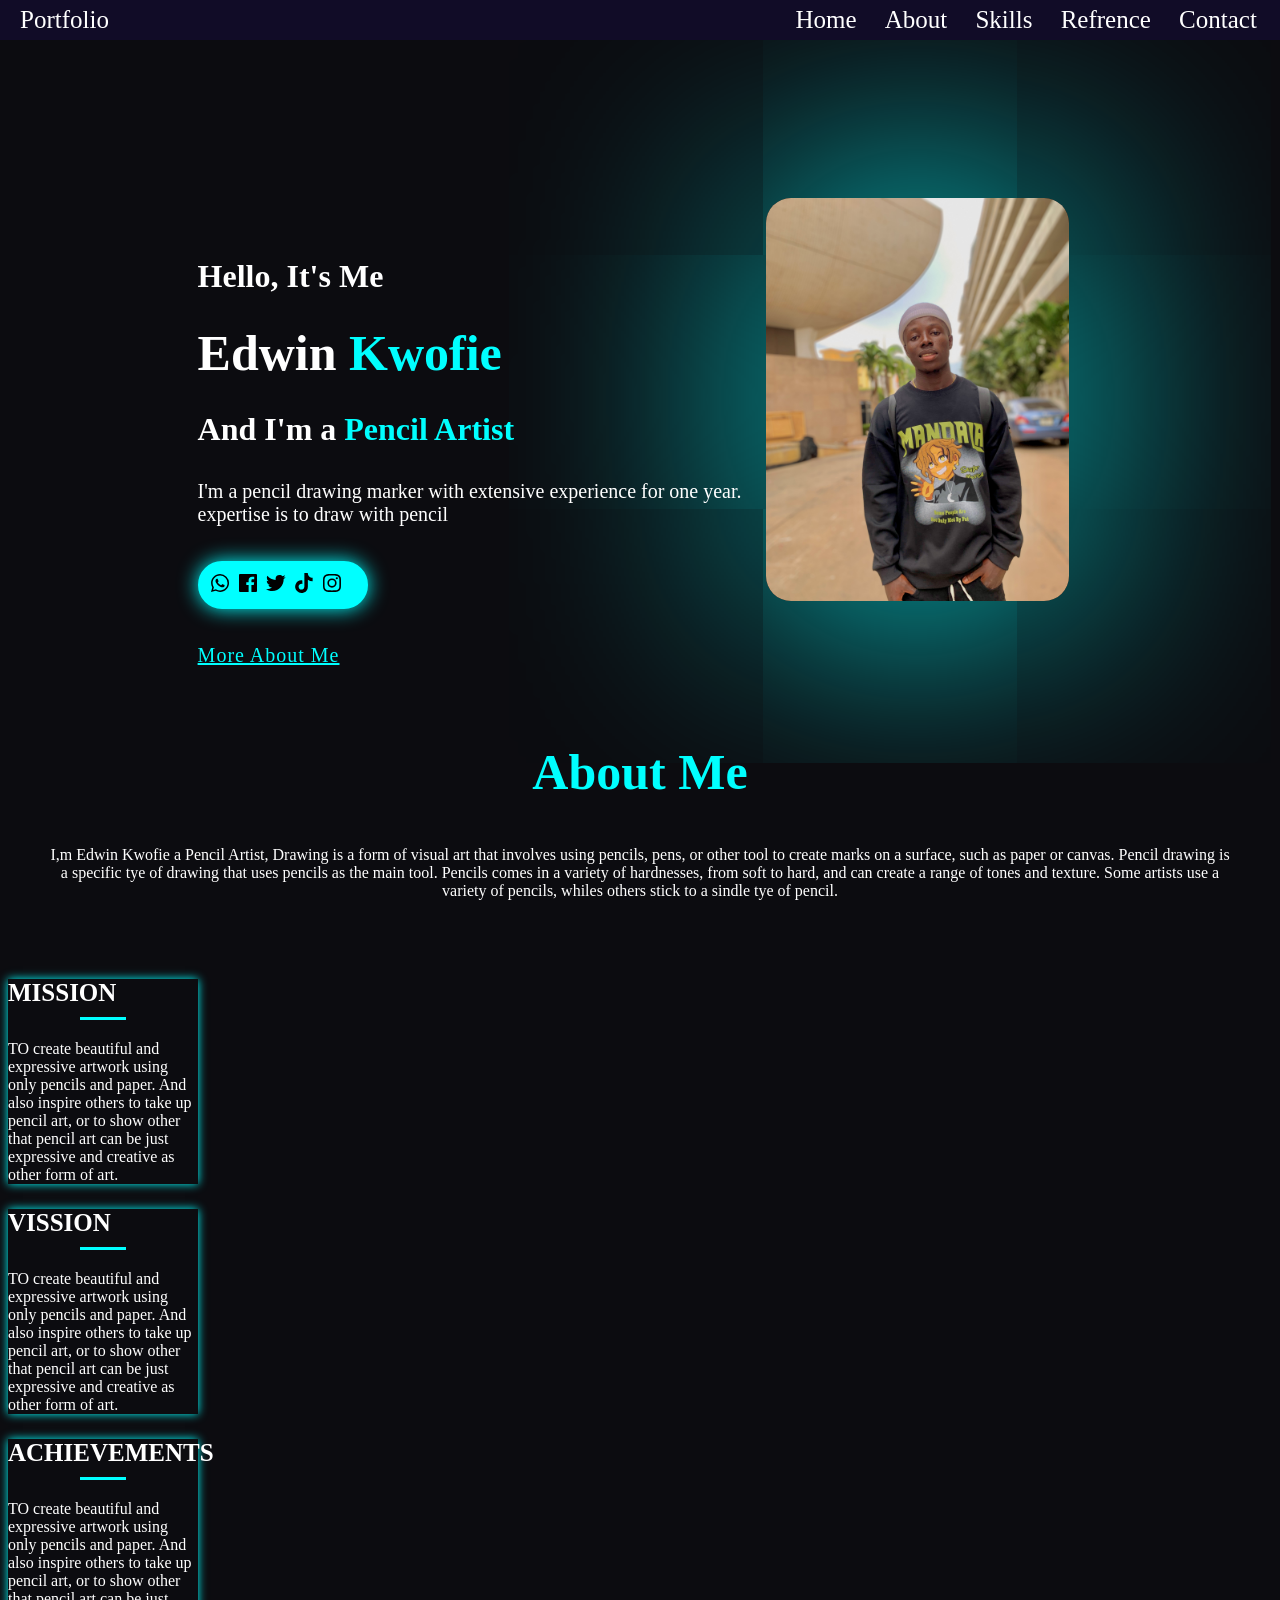
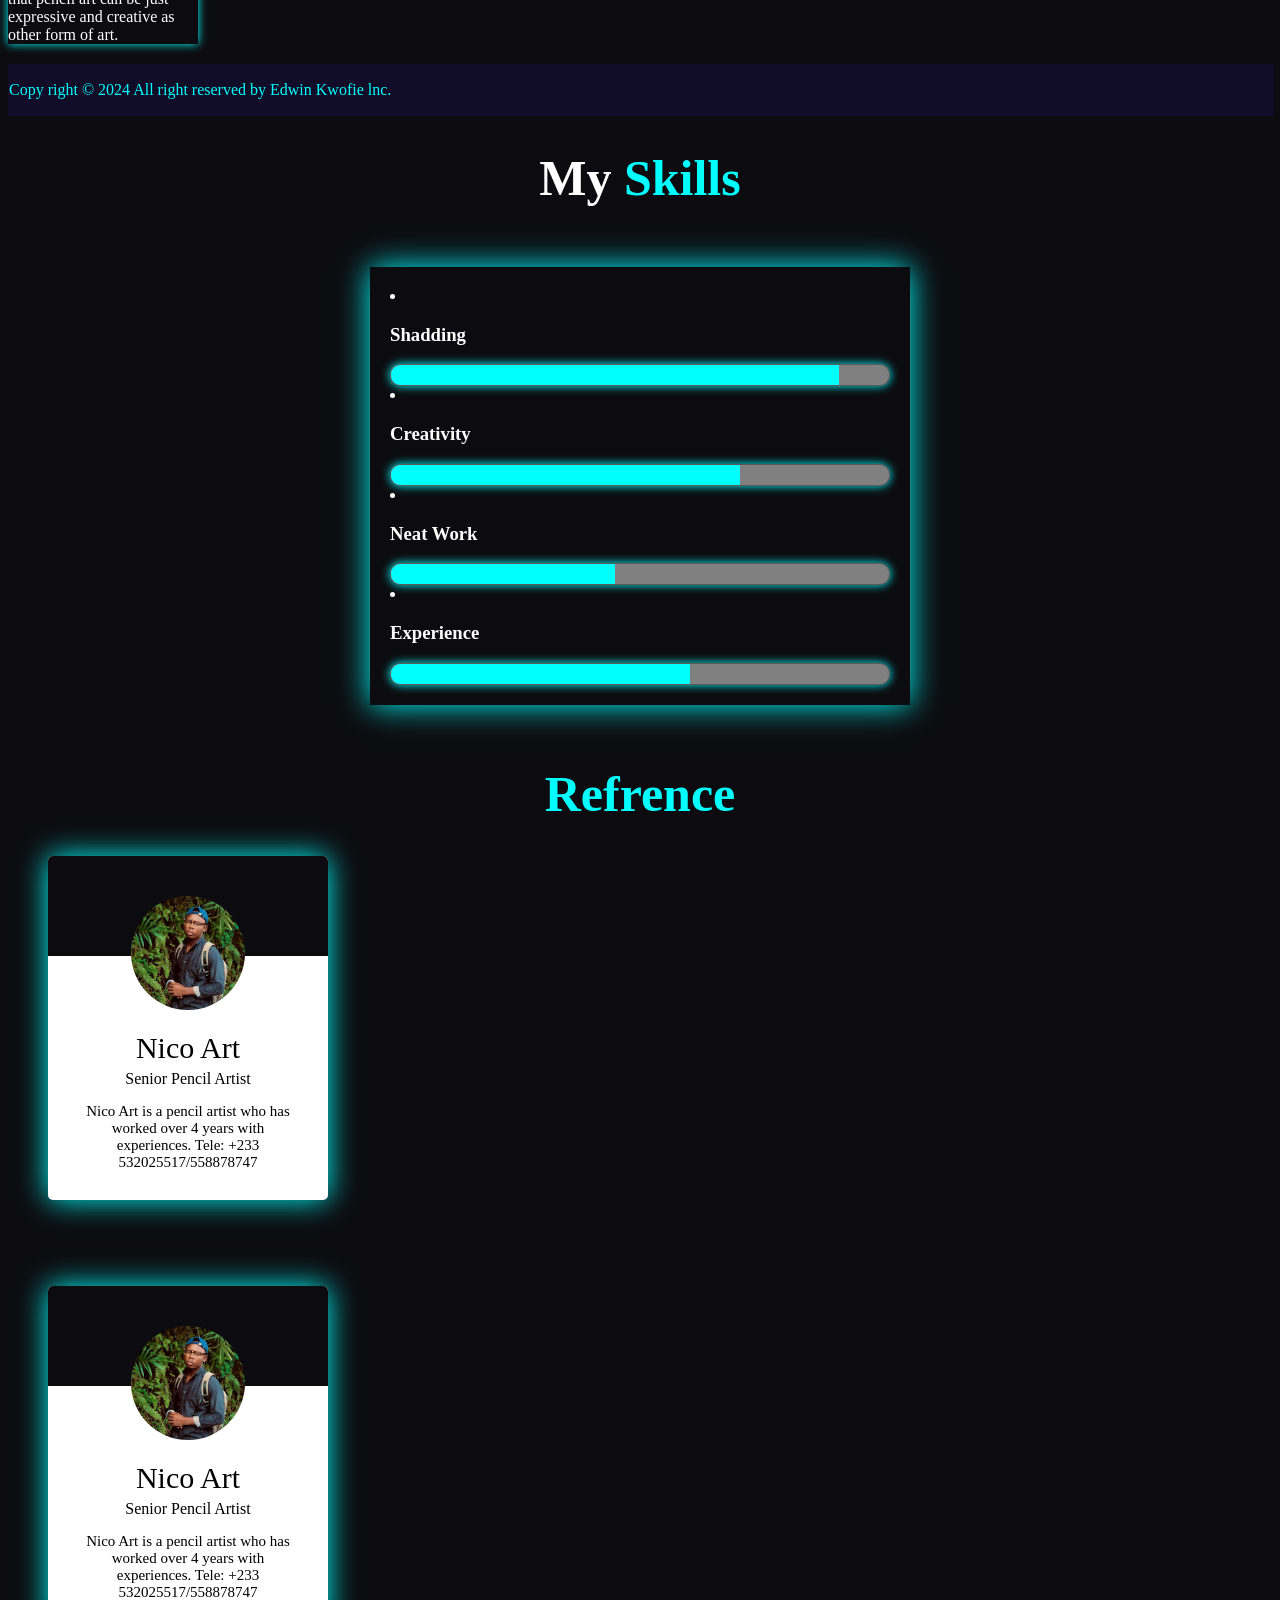
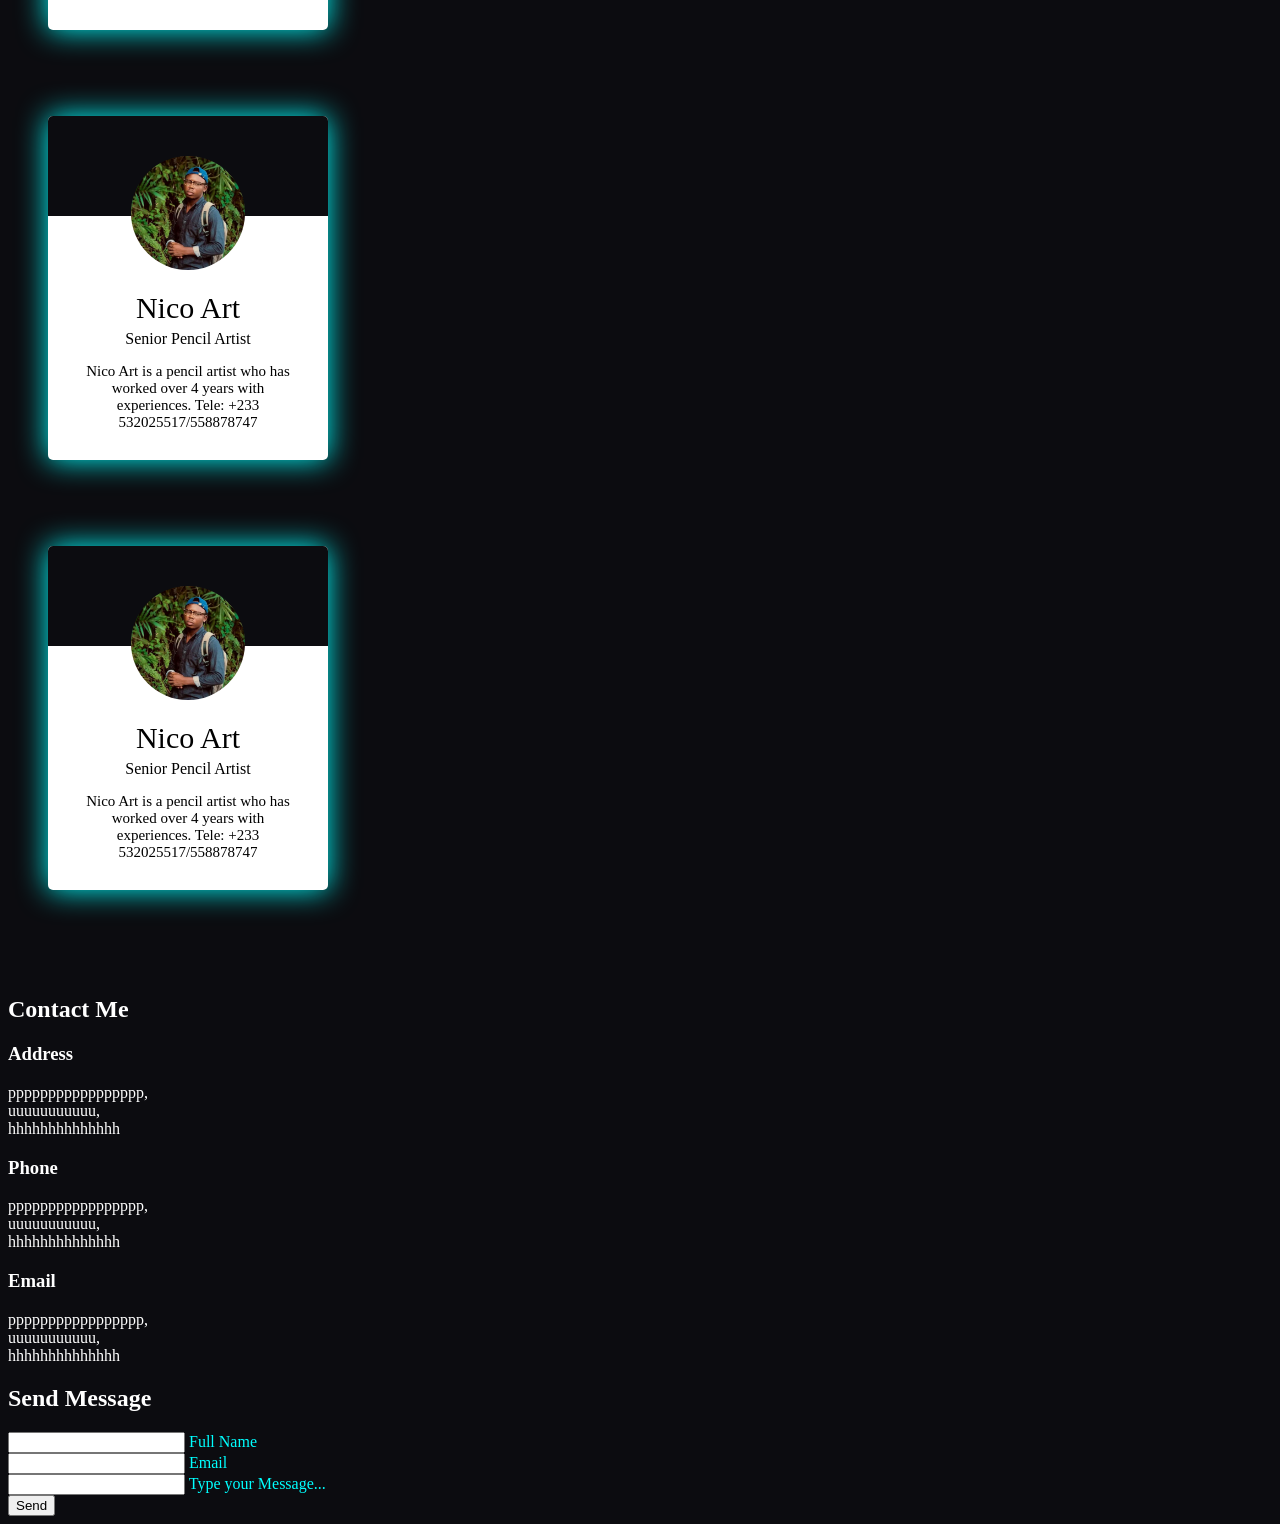
<file: index.html>
<!DOCTYPE html>
<html lang="en">
<head>
    <meta charset="UTF-8">
    <meta http-equiv="X-UA-Compatible" content="IE=edge">
    <meta name="viewport" content="width=device-width, initial-scale=1.0">
    <title>Kofi</title>
        <link rel="stylesheet" href="kofi.css">
</head>
<body>
    <img class="picture" src="the.jpg.JPG">
    <header class="header">
        <a href="*" class="logo">Portfolio</a>

        <nav class="navtor"> 
            <a href="#" >Home</a>
            <a href="*" >About</a>
            <a href="*" >Skills</a>
            <a href="*" >Refrence</a>
            <a href="*" >Contact</a>
        </nav>
    </header>
    <section class="home">
        <div class="ict">
            <h3>Hello, It's Me</h3>
            <h1>Edwin <span>Kwofie</span></h1>
            <h3>And I'm a <span>Pencil Artist</span></h3>
            <p>I'm a pencil drawing marker with extensive experience for one year.
                <br>expertise is to draw with pencil</p>
            <div class="home-scl">
                <a href="*"><img src="bxl-whatsapp.svg"></a>
                <a href="*"><img src="bxl-facebook-square.svg"></a>
                <a href="*">
                    <img src="bxl-twitter.svg"></a>
                <a href="*"><img src="bxl-tiktok.svg"></a>
                <a href="*"><img src="bxl-instagram.svg"></a>        
            </div>  
            <a href="*" class="box">More About Me</a>
        </div>
    </section>

    <section class="about" id="about">
        <div class="about-1">
             <h1>About Me</h1>
              <p>I,m Edwin Kwofie a Pencil Artist, Drawing is a form of visual art that involves using pencils, pens, or other tool to create
                 marks on a surface, such as paper or canvas. Pencil drawing is a specific tye of drawing that uses pencils as the main tool.
                  Pencils comes in a variety of hardnesses, from soft to hard, and can create a range of tones and texture. Some artists use 
                  a variety of pencils, whiles others stick to a sindle tye of pencil. </p>
        </div> 
        <div class="about-2">
            <div class="content-box-lg">
                <div class="container">
                    <div class="row">
                        <div class="col-md-4">
                            <div class="about-item text-center">
                                <i class="fa fa-book"></i>
                                <h3>MISSION</h3>
                                <hr>
                                <p>TO create beautiful and expressive artwork using only pencils and paper. And also inspire others to take up 
                                    pencil art, or to show other that pencil art can be just expressive and creative as other form of art. </p>
                            </div>

                        </div>
                        <div class="col-md-4">
                            <div class="about-item text-center">
                                <i class="fa fa-globe"></i>
                                <h3>VISSION</h3>
                                <hr>
                                <p>TO create beautiful and expressive artwork using only pencils and paper. And also inspire others to take up 
                                    pencil art, or to show other that pencil art can be just expressive and creative as other form of art. </p>
                            </div>
                            <div class="col-md-4">
                                <div class="about-item text-center">
                                    <i class="fa fa-PENCIL"></i>
                                    <h3>ACHIEVEMENTS</h3>
                                    <hr>
                                    <p>TO create beautiful and expressive artwork using only pencils and paper. And also inspire others to take up 
                                        pencil art, or to show other that pencil art can be just expressive and creative as other form of art. </p>
                                </div>
    
                            </div>

                        </div>
                    </div>
                </div>
            </div>
        </div>  


    </section>
    <footer class="text center">
        <p>Copy right &copy; 2024 All right reserved by Edwin Kwofie lnc.</p>
    </footer>
    <h1 class="me">My<span> Skills</span></h1>

    <div class="skills">
       <li><h3>Shadding</h3>
           <span class="bar"><span class="Shadding"></span></span>
        <li><h3>Creativity</h3>
            <span class="bar"><span class="Creativity"></span></span>
        <li><h3>Neat Work</h3>
            <span class="bar"><span class="Neat-Work"></span></span>
        <li><h3>Experience</h3>
            <span class="bar"><span class="Experience"></span></span>

       </li>
    </div>

<h1 class="is">Refrence</h1>
<div class="section">
 <div class="Refrence-p">
    <div class="Refrence">
        <div class="front-face">
            <div class="cover">
                <img class="profile-pic" src="nico.jpg.JPG"
                class="profile">
            </div>
            <div class="name">Nico Art</div>
            <div class="tag">Senior Pencil Artist</div>
            <p class="pp">Nico Art is a pencil artist who has 
               worked over 4 years with experiences. 
               Tele: +233 532025517/558878747
            </p>
        </div>
    </div>
    <div class="Refrence">
        <div class="front-face">
            <div class="cover">
                <img class="profile-pic" src="nico.jpg.JPG"
                class="profile">
            </div>
            <div class="name">Nico Art</div>
            <div class="tag">Senior Pencil Artist</div>
            <p class="pp">Nico Art is a pencil artist who has 
               worked over 4 years with experiences. 
               Tele: +233 532025517/558878747
            </p>
        </div>
    </div>
    <div class="Refrence">
        <div class="front-face">
            <div class="cover">
                <img class="profile-pic" src="nico.jpg.JPG"
                class="profile">
            </div>
            <div class="name">Nico Art</div>
            <div class="tag">Senior Pencil Artist</div>
            <p class="pp">Nico Art is a pencil artist who has 
               worked over 4 years with experiences. 
               Tele: +233 532025517/558878747
            </p>
        </div>
    </div>
    <div class="Refrence">
        <div class="front-face">
            <div class="cover">
                <img class="profile-pic" src="nico.jpg.JPG"
                class="profile">
            </div>
            <div class="name">Nico Art</div>
            <div class="tag">Senior Pencil Artist</div>
            <p class="pp">Nico Art is a pencil artist who has 
               worked over 4 years with experiences. 
               Tele: +233 532025517/558878747
            </p>
        </div>
    </div>
 </div> 
</div>   
<section class="contact-c">
    <div class="content-c">
        <h1>Contact Me</h1>
    </div>
    <div class="c">
        <div class="contactinfo">
            <div class="b">
                <div class="icon"></div>
                <div class="text">
                    <h3>Address</h3>
                    <p>ppppppppppppppppp,<br>uuuuuuuuuuu,<br>hhhhhhhhhhhhhh</p>
                </div>
            </div>
            <div class="b">
                <div class="icon"></div>
                <div class="text">
                    <h3>Phone</h3>
                    <p>ppppppppppppppppp,<br>uuuuuuuuuuu,<br>hhhhhhhhhhhhhh</p>
                </div>
            </div>
            <div class="b">
                <div class="icon"></div>
                <div class="text">
                    <h3>Email</h3>
                    <p>ppppppppppppppppp,<br>uuuuuuuuuuu,<br>hhhhhhhhhhhhhh</p>
                </div>
            </div>
        </div>
        <div class="contactForm">
            <form>
                <h2>Send Message</h2>
                <div class="ib">
                    <input type="text" name="" required="required">
                    <span>Full Name</span>
                </div>
                <div class="ib">
                    <input type="text" name="" required="required">
                    <span>Email</span>
                </div>   
                <div class="ib">
                    <input type="text" name="" required="required">
                    <span>Type your Message...</span>
                </div> <div class="ib">
                    <input type="submit" name="" value="Send">
                </div>
            </form>
        </div>
    </div>      
</section>
</body>
</html
</file>
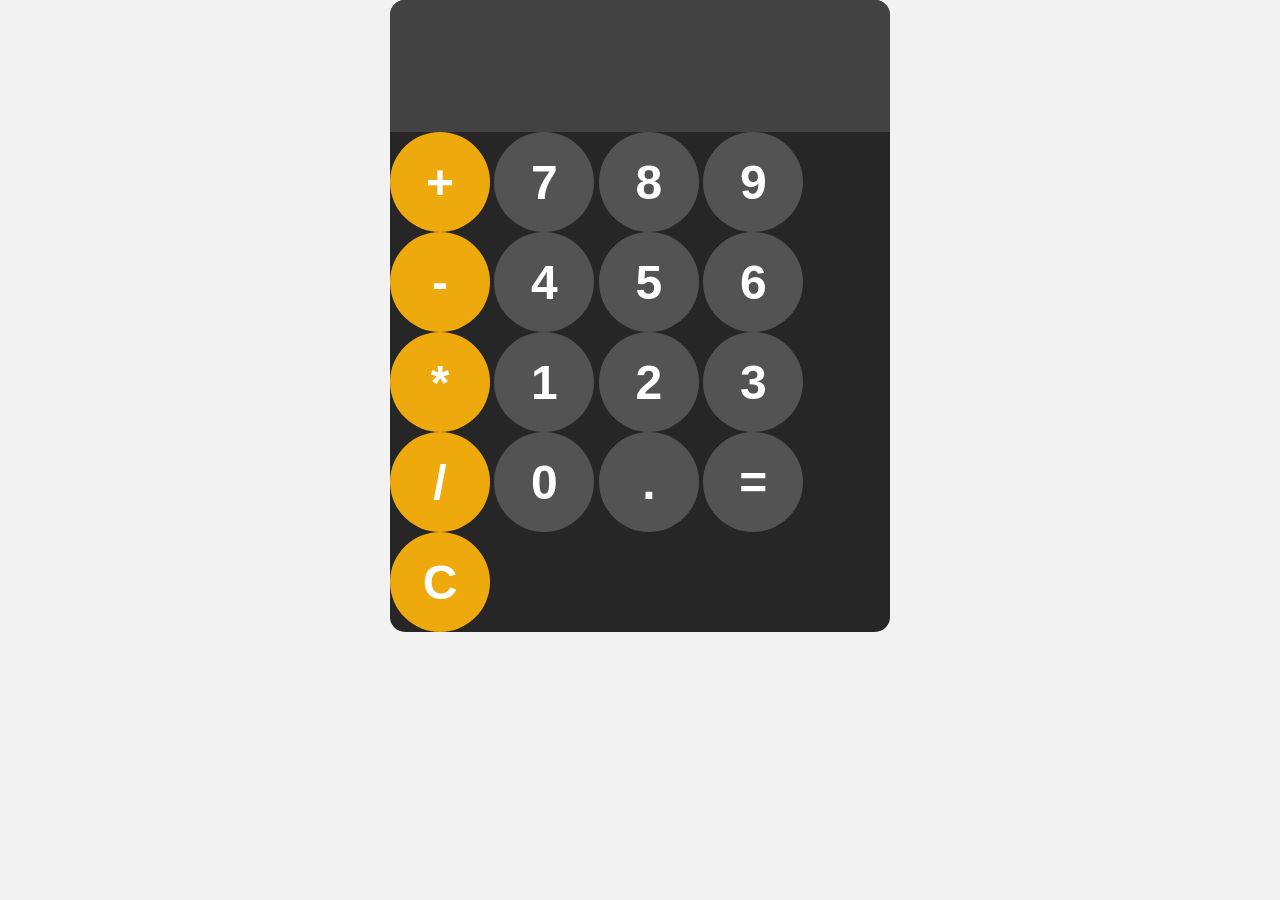
<file: cal.html>
<!DOCTYPE html>
<html lang="en">
<head>
    <meta charset="UTF-8">
    <meta http-equiv="X-UA-Compatible" content="IE=edge">
    <meta name="viewport" content="width=device-width, initial-scale=1.0">
    <title>Document</title>
    <link rel="stylesheet" href="cal.css">
</head>
<body>
    <div id="calculator">
        <input id="display" readonly>
        <button onclick="appendToDisplay('+')" class="operator-btn">+</button>
        <button onclick="appendToDisplay('7')">7</button>
        <button onclick="appendToDisplay('8')">8</button>
        <button onclick="appendToDisplay('9')">9</button>
        <button onclick="appendToDisplay('-')"class="operator-btn">-</button>
        <button onclick="appendToDisplay('4')">4</button>
        <button onclick="appendToDisplay('5')">5</button>
        <button onclick="appendToDisplay('6')">6</button>
        <button onclick="appendToDisplay('*')"class="operator-btn">*</button>
        <button onclick="appendToDisplay('1')">1</button>
        <button onclick="appendToDisplay('2')">2</button>
        <button onclick="appendToDisplay('3')">3</button>
        <button onclick="appendToDisplay('/')"class="operator-btn">/</button>
        <button onclick="appendToDisplay('0')">0</button>
        <button onclick="appendToDisplay('.')">.</button>
        <button onclick="calculate()">=</button>
        <button onclick="clearDisplay()"class="operator-btn">C</button>

        <script src="cal.js"></script>
    </div>
</body>
</html>
</file>
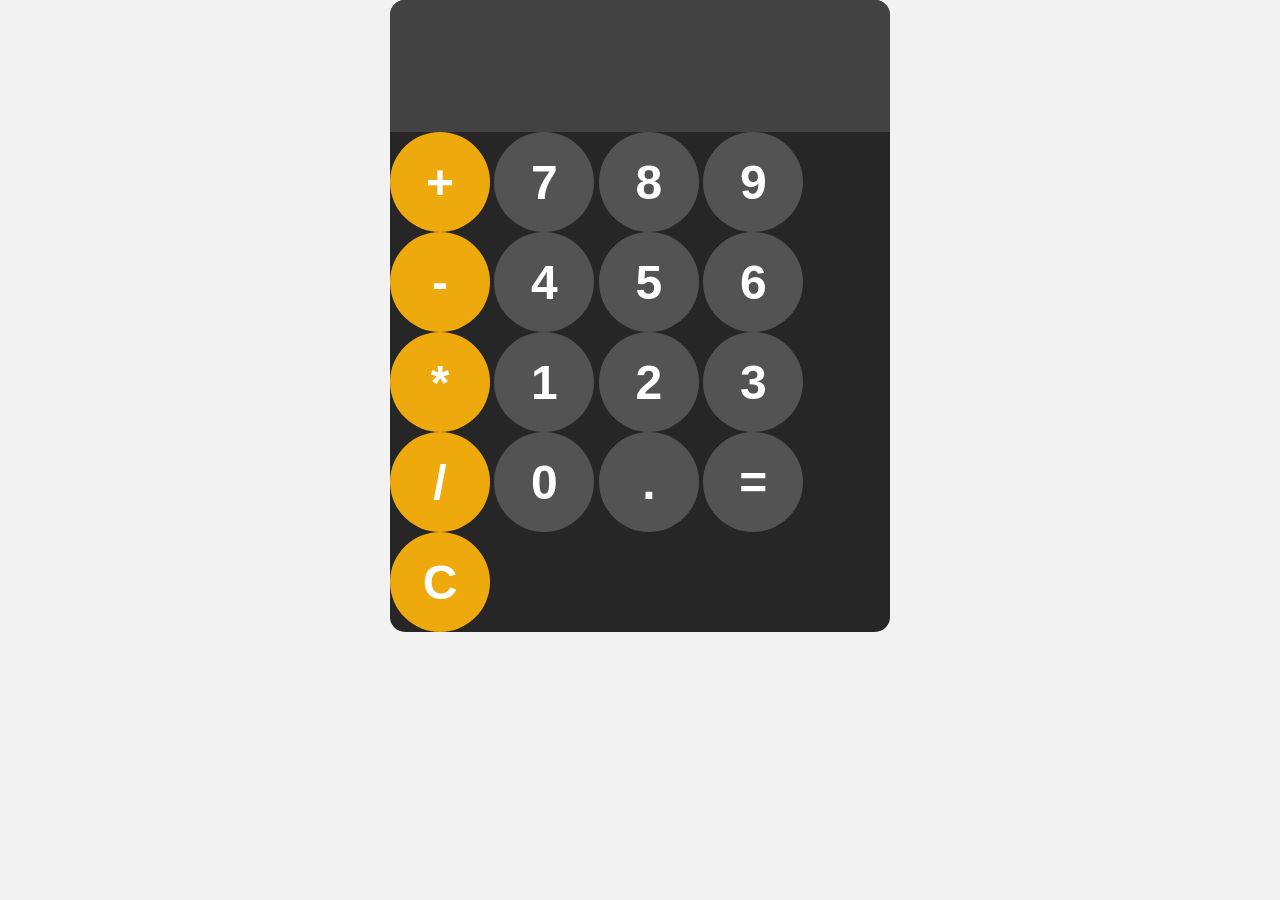
<file: calculator.html>
<!DOCTYPE html>
<html lang="en">
<head>
    <meta charset="UTF-8">
    <meta http-equiv="X-UA-Compatible" content="IE=edge">
    <meta name="viewport" content="width=device-width, initial-scale=1.0">
    <title>Document</title>
    <link rel="stylesheet" href="calculator.css">
</head>
<body>
    <div id="calculator">
        <input id="display" readonly>
        <button onclick="appendToDisplay('+')" class="operator-btn">+</button>
        <button onclick="appendToDisplay('7')">7</button>
        <button onclick="appendToDisplay('8')">8</button>
        <button onclick="appendToDisplay('9')">9</button>
        <button onclick="appendToDisplay('-')"class="operator-btn">-</button>
        <button onclick="appendToDisplay('4')">4</button>
        <button onclick="appendToDisplay('5')">5</button>
        <button onclick="appendToDisplay('6')">6</button>
        <button onclick="appendToDisplay('*')"class="operator-btn">*</button>
        <button onclick="appendToDisplay('1')">1</button>
        <button onclick="appendToDisplay('2')">2</button>
        <button onclick="appendToDisplay('3')">3</button>
        <button onclick="appendToDisplay('/')"class="operator-btn">/</button>
        <button onclick="appendToDisplay('0')">0</button>
        <button onclick="appendToDisplay('.')">.</button>
        <button onclick="calculate()">=</button>
        <button onclick="clearDisplay()"class="operator-btn">C</button>

        <script src="index.js"></script>
    </div>
</body>
</html>
</file>
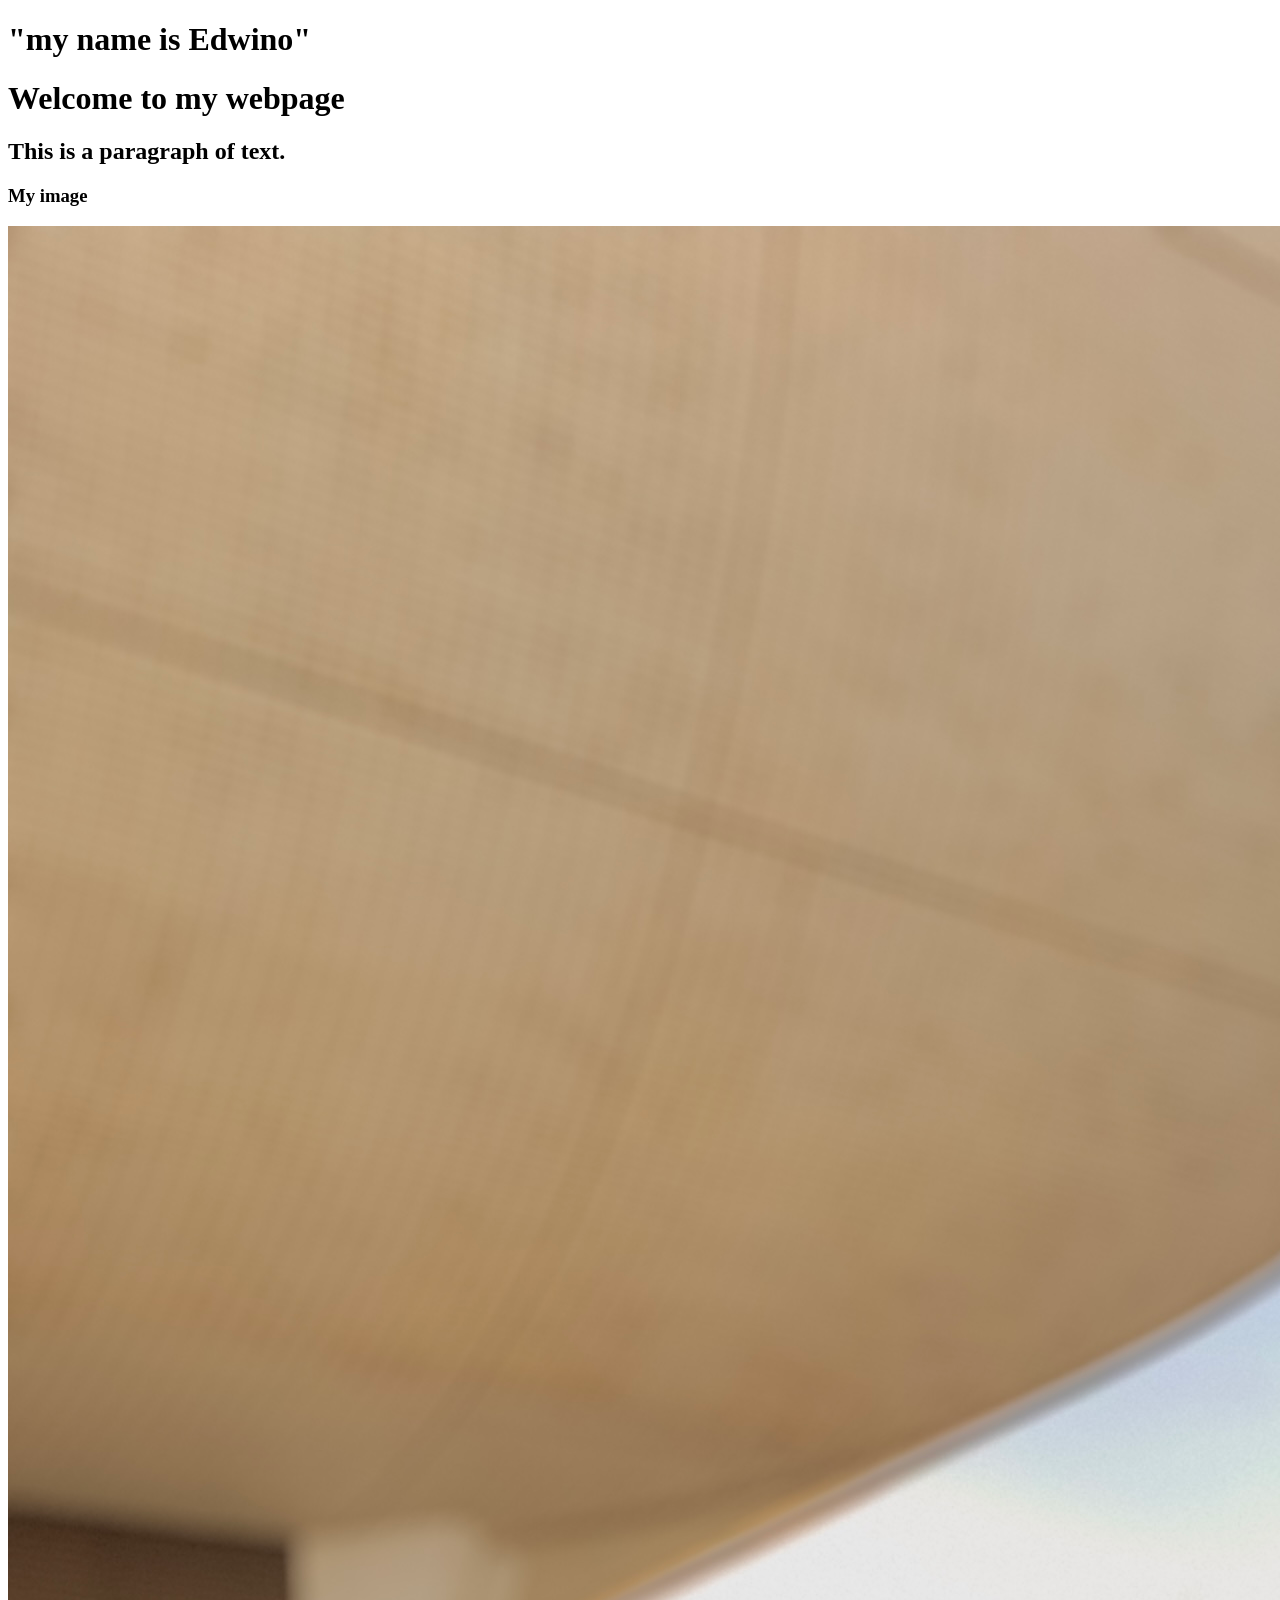
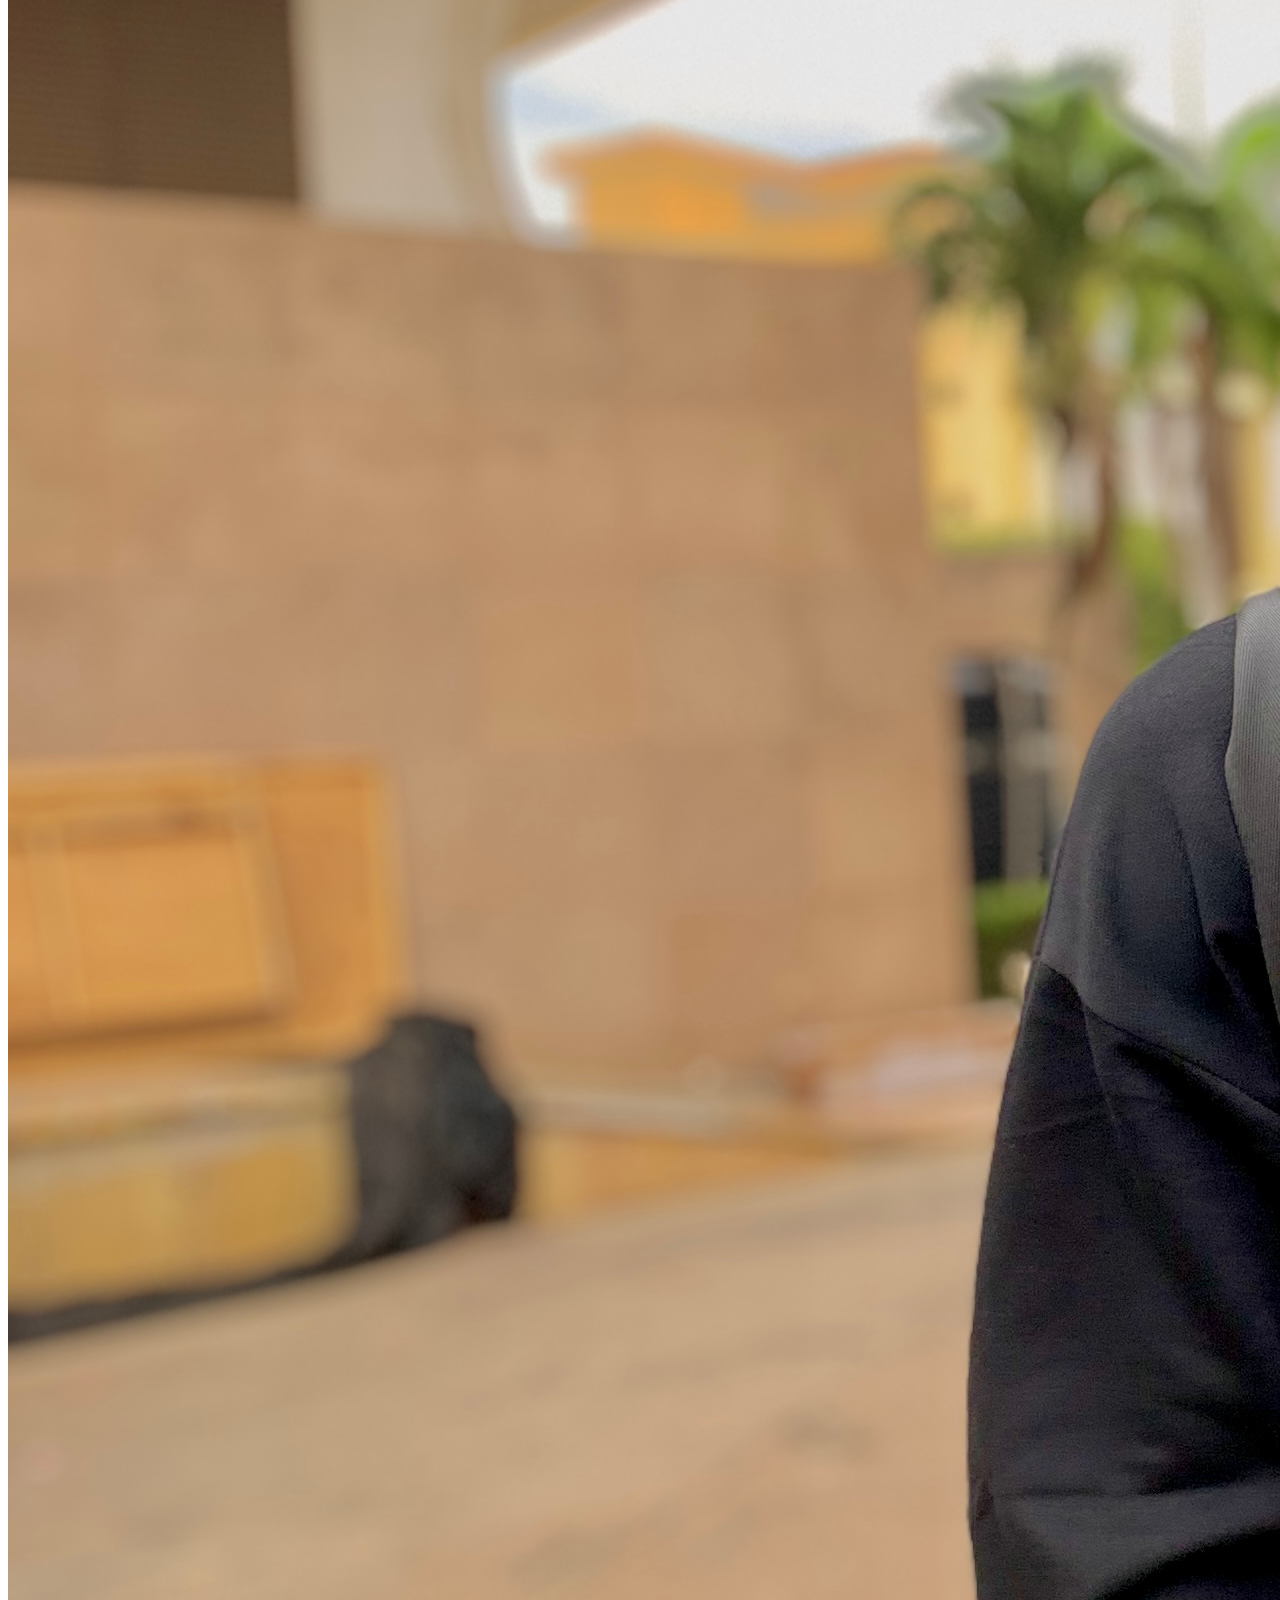
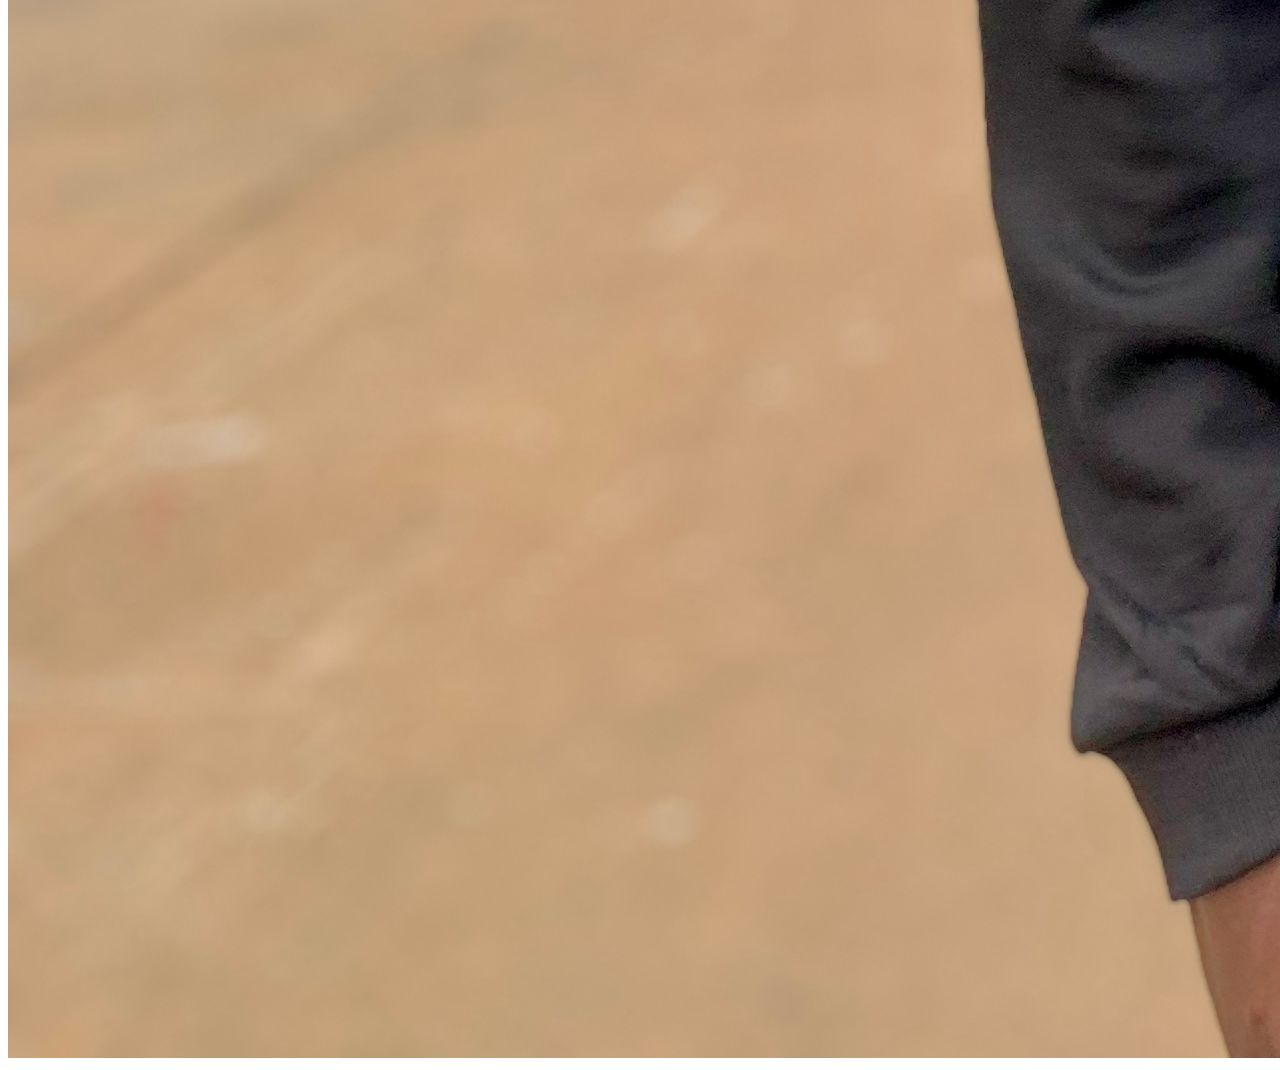
<file: Edirich.html>
<!DOCTYPE html>
    <h1>"my name is Edwino"</h1>
    <meta http-equiv="21 years old" content="from Tarkwa">
    <meta name="viewport" content="width=device-width, initial-scale=1.0">
    <title>Document</title>
</head>
<body>
    <h1>Welcome to my webpage</h1>
    <h2>This is a paragraph of text.</h2>
    <h3>My image</h3>
    <img src="the.jpg.JPG">
</body>
</html>
</file>
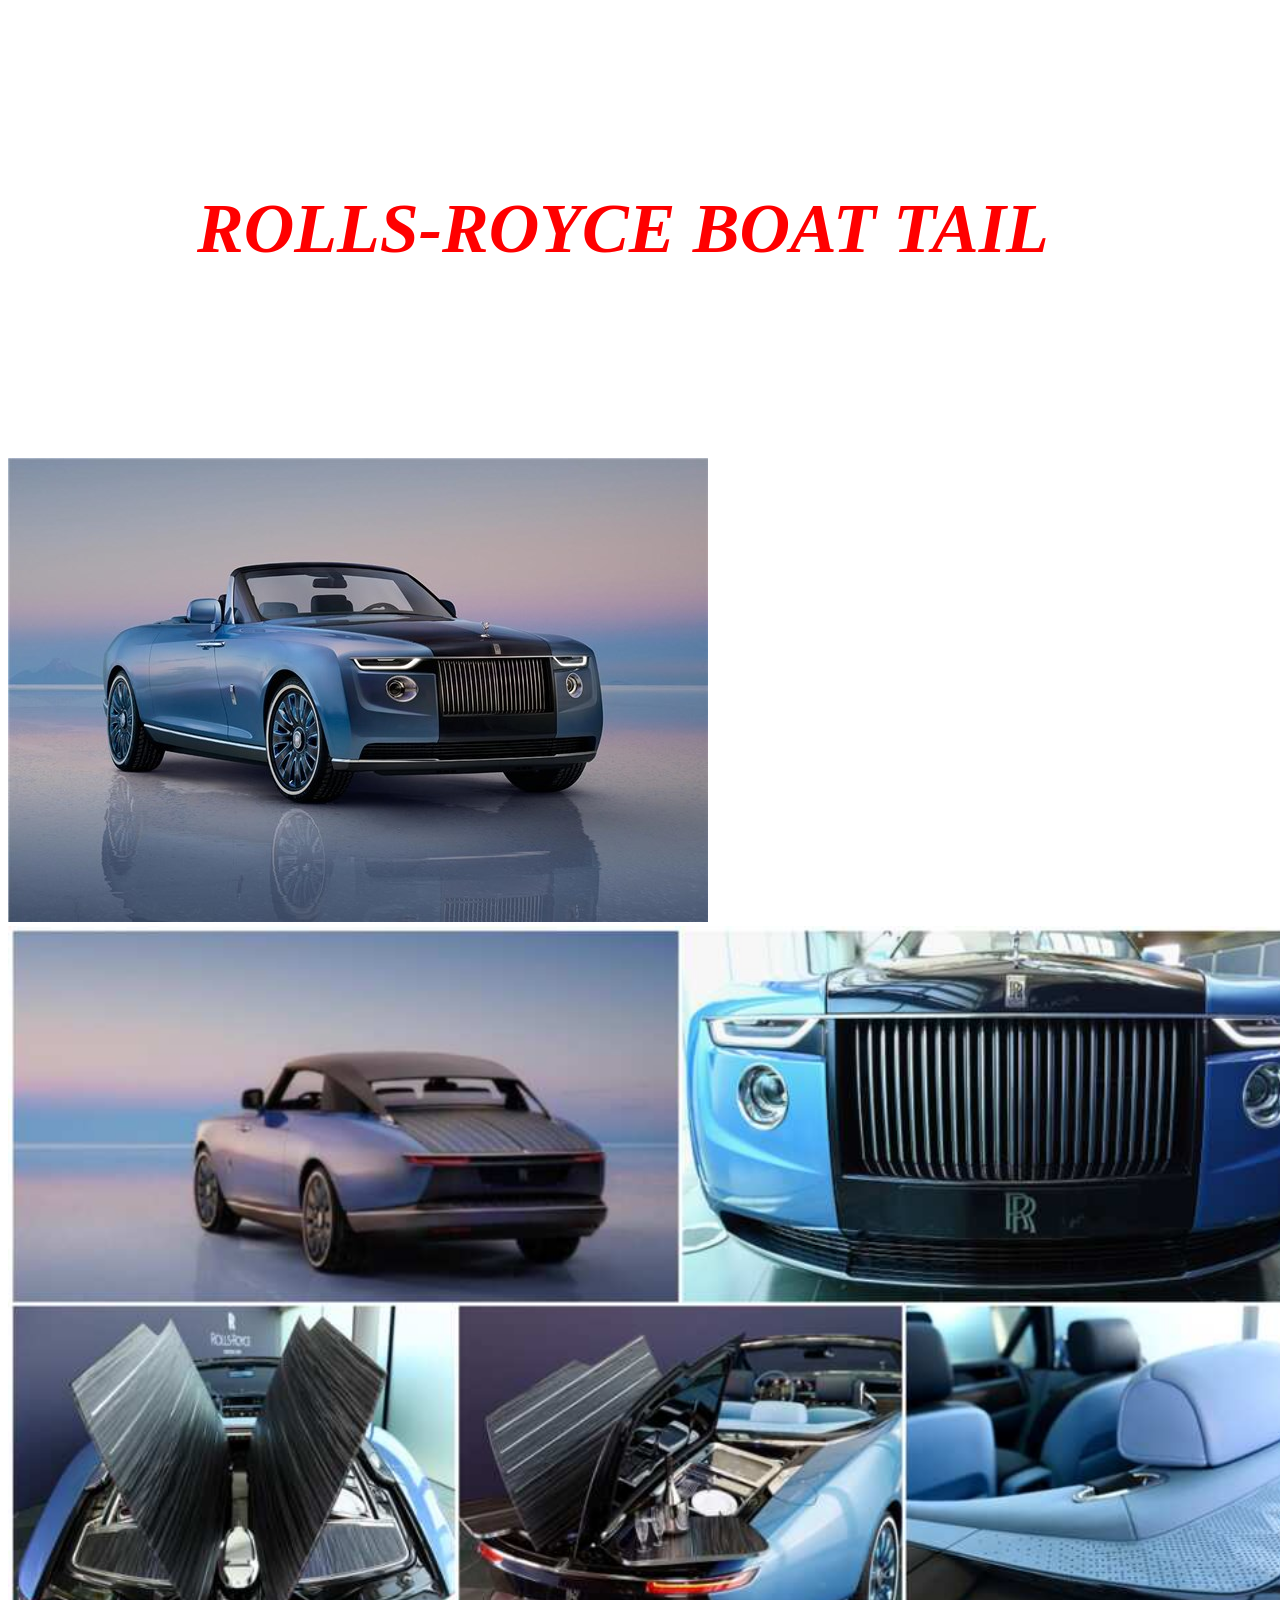
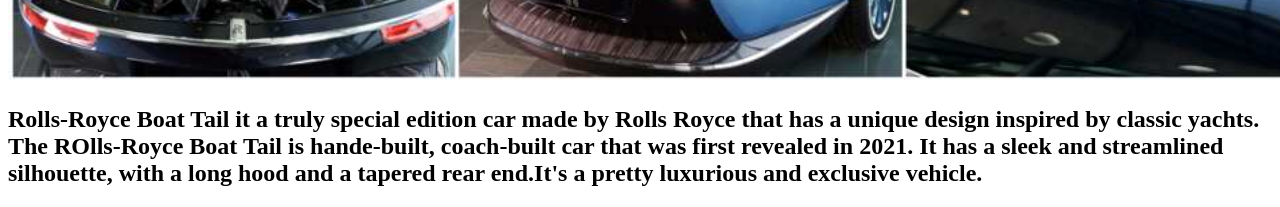
<file: Edirich123.html>
<!DOCTYPE html>
<html lang="en">
<head>
    <meta charset="UTF-8"> 
    <meta http-equiv="X-UA-Compatible" content="IE=edge">
    <meta name="viewport" content="width=device-width, initial-scale=1.0">
    <title>EdiRich website</title>
    <link rel="stylesheet" href="page.css">
</head>
<body>
    <h1 class="title">ROLLS-ROYCE BOAT TAIL</h1>
    <img src="rr.jpg.JPG">
    <img class="size" src="rrbt.jpg.JPG"> 
    <h2>Rolls-Royce Boat Tail it a truly special edition car made by Rolls Royce that has a unique design inspired by classic yachts. The ROlls-Royce Boat Tail is hande-built, coach-built car that was first revealed in 2021. It has a sleek and streamlined silhouette, with a long hood and a tapered rear end.It's a pretty luxurious and exclusive vehicle.</h2>
</body>
</html>
</file>
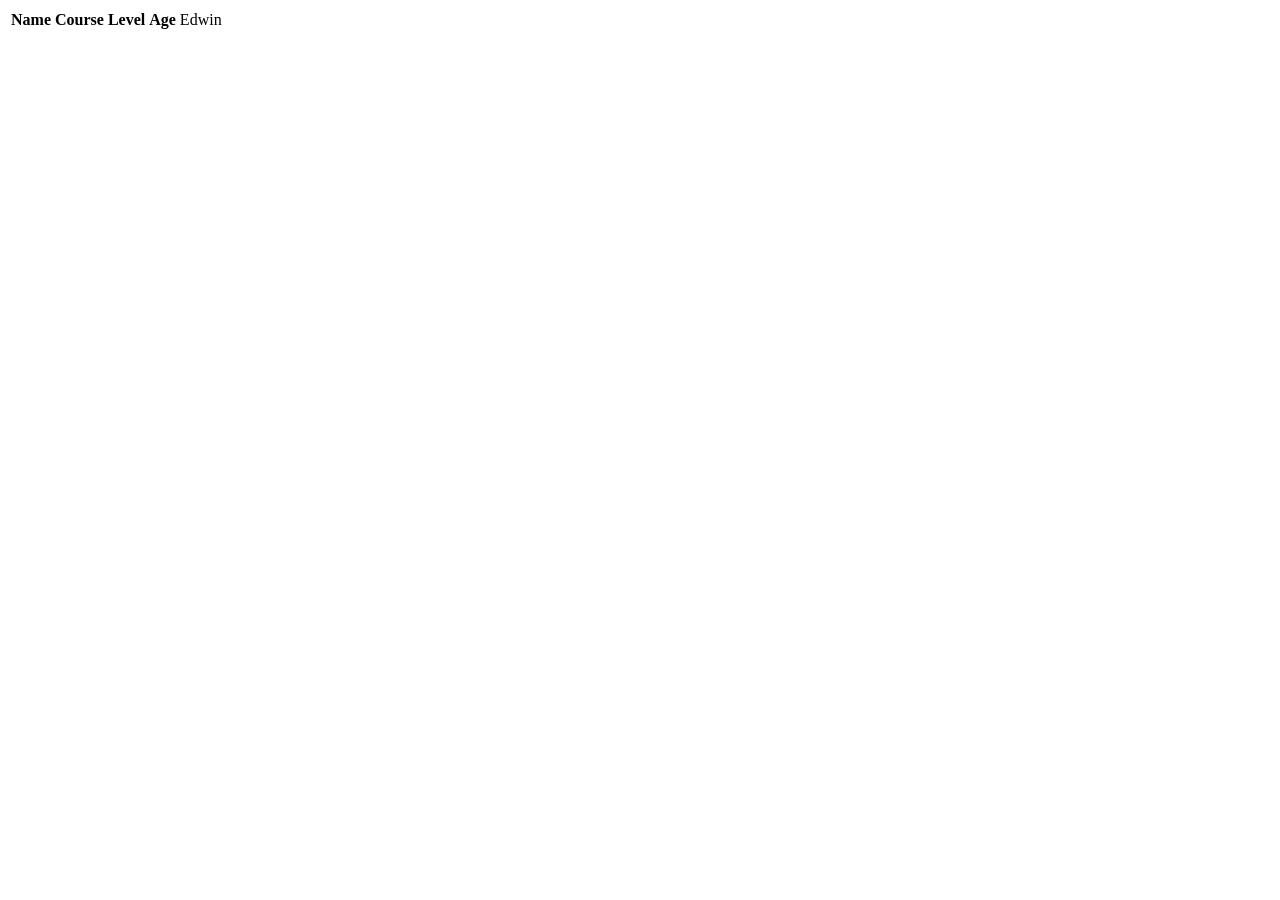
<file: Table.html>
<!DOCTYPE html>
<html lang="en">
<head>
    <meta charset="UTF-8">
    <meta http-equiv="X-UA-Compatible" content="IE=edge">
    <meta name="viewport" content="width=device-width, initial-scale=1.0">
    <title>Document</title>
</head>
<body>
    <table>
        <th>Name</th>
        <th>Course</th>
        <th>Level</th>
        <th>Age</th>

        <td>Edwin</td>
    </table>
</body>
</html>
</file>
<file: kofi.css>
.{
    margin: 0;
    padding: 0;
    box-sizing: border-box;
    font-family: "popplns", sans-serif;
}

body{
    color: white;
    background-color: rgb(12, 12, 16);

}

.section{
    display: flex;
}

.header{
    position: fixed;
    top: 0;
    left: 0;
    width: 100%;
    padding: 20px;
    background: transparent;
    display: flex;
    justify-content: space-between;
    align-items: center;
    z-index: 100;
    background: rgb(17, 12, 39);
    height: 0%;
}

.logo{
    position: relative;
    font-size: 25px;
    color: white;
    text-decoration: none;
    font-weight: ;
}

.navtor a{
    color: white;
    text-decoration: none;
    display: inline-block;
    font-size: 25px;
    margin-left: 35px;
    transform: -3s;
    margin-right: -2%;
    background-color: transparent;
 
}

.navtor a:hover{
    color: cyan;
    box-shadow: 0 0 5px cyan,
    0 0 25px cyan, 0 0 50px cyan,
    0 0 100px cyan, 0 0 200px cyan
}

.home{
    position: relative;
    justify-content: space-between;
    height: -500px;
    background-size: cover;
    background-position: center;
    display: flex;
    align-items: center;
    padding-top: 15%;
    margin-top: -45%;
}

.ict{
    max-width: 100;
    margin-left: 15%;
}

.ict h3 {
    font-size: 32px;
    font-weight: 700;

}

.ict h1{
    font-size: 50px;
    font-weight: 700;
    margin: -3px 0;
}

.ict p{
    font-size: 20px;
}

.home-scl{
    
    background-color: cyan;
    width: 150px;
    border-radius: 50px;
    border: 10px solid cyan;
    stroke-width: 33%;
    box-shadow: 0 0 20px cyan;
    stroke: 34% cyan;
    stroke-dasharray: 446%;
    margin: 35px 15px 35px 0;

}

.box{
    display: inline-block;
    font-size: 20px;
    color: cyan;
    letter-spacing: 1px;
    background: transparent;
    border: 0;

}

.box:hover{
    box-shadow: 0 0 5px cyan,
    0 0 25px cyan, 0 0 50px cyan,
    0 0 100px cyan, 0 0 200px cyan
}

span{
    color: cyan;
}

.pic{
    height: 25%;
    width: 15%;
}

.picture{
    height: 20;
    width: 8cm;
    left: 50px;
    background: transparent;
    border: 50px;
    border-radius: 25px;
    box-shadow: 0 0 500px cyan;
    border: 0px solid aqua;
    align-items: center;
    margin-left: 60%;
    bottom: 25%;
    margin-top: 15%;
}

.about-1{
    margin: 30px;
    padding: 5px;
}

.about-1 h1{
    text-align: center;
    color: white;
    font-weight: bold;
    color: cyan;
    color: cyan;
    text-align: center;
    font-weight: bold;
    color: cyan;
    font-size: 50px;
    font-weight: 700px;
}

.about-1 p{
    text-align: center;
    padding: 3px;
    color: white;
}

.about-item{
    margin-bottom: 20px;
    margin-top: 20px;
    background-color: rgb(12, 12, 16);
    padding: 00px,30px;
    box-shadow: 0 0 9px cyan; 
}

.about-item i{
    font-size: 43px;
    margin: 0;
}

.about-item h3{
    font-size: 25px;
    margin-bottom: 10px;
}

.about-item hr{
    width: 46px;
    height: 3px;
    margin: 0 auto;
    background-color: cyan;
    border: none;
}

.about-item p{
    margin-top: 20px;
}

.about-item:hover{
    background-color: cyan;
}

.about-item:hover i,
.about-item:hover h3,
.about-item:hover p{
    background-color: cyan;
}

.about-item:hover hr{
    background-color: cyan;
}

.about-item:hover i{
    transform: translate(-20px);
}

.about-item:hover i,
.about-item:hover h3,
.about-item:hover hr{
    transition: all 400ms ease-in-out;
}

footer{
    background: rgb(17, 12, 39);
    height: 50px;
    padding: 1px;
    width: 100%;
}

footer p{
    color: cyan;
}

.about-2{
    height: 25%;
    width: 15%;
    display: inline-block;
}

.about{
    
}


    
.me{
    text-align: center;
    font-weight: bold;
    font-size: 50px;
    font-weight: 700px;
}

.skills{
    width: 500px;
    margin: 60px auto;
    color: white;
    padding: 20px;
    box-shadow: 0 0 30px cyan;
    text-decoration: none;

}

.skill li{
    margin: 20px 0;
    padding: 10px;
}

.bar{
    background: gray;
    display: block;
    height: 20px;
    border: 1px solid rgba(0, 0, 0, 0.3);
    border-radius: 10px;
    overflow: hidden;
    box-shadow: 0 0 10px cyan;
    transition: all cubic-bezier(.25,.8,.25,1);
}

.bar:hover{
    box-shadow: 0 0 30px cyan;
}

.bar span{
    height: 20px;
    float: left;
    background: cyan
}

.Shadding{
    width: 90%;
    animation: Shadding 3s;
}

.Creativity{
    width: 70%;
    animation: Creativity 3s;
}

.Neat-Work {
    width: 45%;
    animation: Neat Work 3s;
}

.Experience{
    width: 60%;
    animation: Experience 3s;
}.


@keyframes Neat-Work{
    0%{
        width: 0%;
    }
    100%{
        width: 45%;
    }
}

@keyframes shadding{
    0%{
        width: 0%;
    }
    100%{
        width: 45%;
    }
}




@keyframes Creativity{
    0%{
        width: 0%;
    }
    100%{
        width: 70%;
    }
}


@keyframes Neat-Work{
    0%{
        width: 0%;
    }
    100%{
        width: 45%;
    }
}


@keyframes Experience{
    0%{
        width: 0%;
    }
    100%{
        width: 60%;
    }
}



.profile-pic{
    height: 3cm;
    width: 3cm;
    border-radius: 60px;
    margin-top: 40px;
    background: white;
}

.Refrence{
    width: 350px;
    height: 430px;
    text-align: center;
    border-radius: 5px;
    margin-left: 40px;
    color: black;
    
}


.front-face{
    width: 80%;
    height: 80%;
    background: white;
    border-radius: 5px;
    backface-visibility: hidden;
    box-shadow: 0 0 30px cyan;
}


.cover{
    background-color: rgb(12, 12, 16);
    height: 100px;
    width: 100%;
    border-radius: 5px 5px 0 0;
}

.profile{
    height: 115px;
    width: 115px;
    border-radius: 50px;
    border: 500px;
    padding: 5px;
    background: white;
    margin-top: 40px;
}

.name{
    font-size: 30px;
    padding-top: 75px;
}

.tag{
    padding: 5px 0;
}

.pp{
    margin-top: 10px;
    padding: 0px 35px;
    font-size: 15px;
}

.Refrence-p{
    text-align: center;
    display: inline-block;
    justify-content: center;
    grid-row: 25px;
}

.is{
    color: cyan;
    text-align: center;
    font-weight: bold;
    color: cyan;
    font-size: 50px;
    font-weight: 700px;

}
</file>
<file: cal.css>
body{
    margin: 0;
    display: flex;
    justify-content: center;
    align-items: center;
    height: 100yh;
    background-color: hsl(0, 0%,95%);

}

#calculator{
    font-family: Arial, sans-serif;
    background-color: hsl(0, 0%, 15%);
    border-radius: 15px;
    max-width: 500px;
    overflow: hidden;

}

#display{
    width: 100%;
    padding: 20px;
    font-size: 5rem;
    text-align: left;
    border: none;
    background-color: rgb(67, 66, 66);
    color: white;

}
#keys{
    display: grid;
    grid-template-columns: repeat(4, 1fr);
    gap: 10px;
    padding: 25px;

}
button{
    width: 100px;
    height: 100px;
    border-radius: 50px;
    border: none;
    background-color: rgb(83, 83, 83);
    color: white;
    font-size: 3rem;
    font-weight: bold;
    cursor: pointer;
}

button:hover{
    background-color: rgb(142, 140, 140);
}

button:active{
    background-color: rgb(125, 122, 122);
}

.operator-btn{
    background-color: rgb(238, 170, 12);
}

.operator-btn:hover{
    background-color: rgb(230, 202, 138);

}

.operator-btn:active{
    background-color: rgb(235, 166, 4);
}
</file>
<file: calculator.css>
body{
    margin: 0;
    display: flex;
    justify-content: center;
    align-items: center;
    height: 100yh;
    background-color: hsl(0, 0%,95%);

}

#calculator{
    font-family: Arial, sans-serif;
    background-color: hsl(0, 0%, 15%);
    border-radius: 15px;
    max-width: 500px;
    overflow: hidden;

}

#display{
    width: 100%;
    padding: 20px;
    font-size: 5rem;
    text-align: left;
    border: none;
    background-color: rgb(67, 66, 66);
    color: white;

}
#keys{
    display: grid;
    grid-template-columns: repeat(4, 1fr);
    gap: 10px;
    padding: 25px;

}
button{
    width: 100px;
    height: 100px;
    border-radius: 50px;
    border: none;
    background-color: rgb(83, 83, 83);
    color: white;
    font-size: 3rem;
    font-weight: bold;
    cursor: pointer;
}

button:hover{
    background-color: rgb(142, 140, 140);
}

button:active{
    background-color: rgb(125, 122, 122);
}

.operator-btn{
    background-color: rgb(238, 170, 12);
}

.operator-btn:hover{
    background-color: rgb(230, 202, 138);

}

.operator-btn:active{
    background-color: rgb(235, 166, 4);
}
</file>
<file: page.css>
.study{
    font-size: 90px; color: red; font-style: oblique;
}
.my{
    color: blue; margin: 2cm;
}
.mypic{
    height: 50; width: 25;
}
.pic{
    height: 20cn;
    width: 15cm;
}
.title{
    font-size: 70px; 
    margin: 5cm;
    font-style: oblique;
    color: red;
}
.size{height: 20cm;
    width: cm15;
}
.{
    margin: 0;
    padding: 0;
}
.main{
    width: 100;
    height: 109yh;
    background-size: center;
    background-position: center;
    background: linear-gradient(to top, rgba(0,0,0,0.5)50%,rgba(0,0,0,0.5)50%), url(rr.jpg.JPG)
    
    }
    .navber{
        width: 1200px;
        height: 75px;
        margin: auto;
    }
    .icon{
        width: 200px;
        float: left;
        height: 70px;
    }
    .logo{
        color: brown;
    }
</file>
